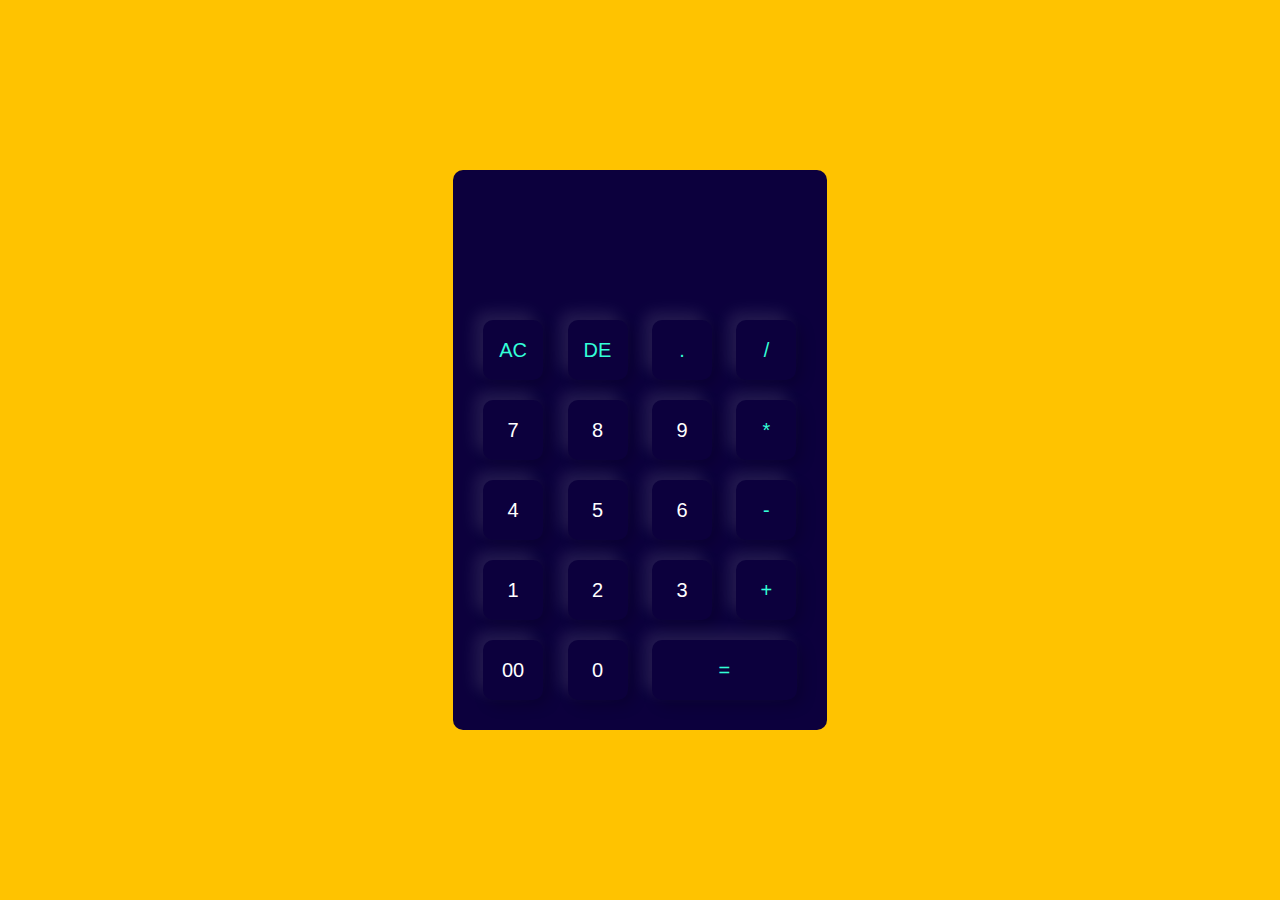
<file: Index.html>
<!DOCTYPE html>
<html lang="en">
<head>
    <meta charset="UTF-8">
    <meta name="viewport" content="width=device-width, initial-scale=1.0">
    <title>Calculator</title>
    <link rel="stylesheet" href="index.css">
</head>
<body>
    <div class="container">
        <div class="calculator">
            <form>
                <div class="display">
                    <input type="text" name="display">
                </div>
                <div>
                    <input type="button" value="AC" onclick="display.value = ''" class="operator">
                    <input type="button" value="DE" onclick="display.value = display.value.toString().slice(0,-1)" class="operator">
                    <input type="button" value="." onclick="display.value += '.'" class="operator">
                    <input type="button" value="/" onclick="display.value += '/'" class="operator">
                </div>
                <div>
                    <input type="button" value="7" onclick="display.value += '7'">
                    <input type="button" value="8" onclick="display.value += '8'">
                    <input type="button" value="9" onclick="display.value += '9'">
                    <input type="button" value="*" onclick="display.value += '*'" class="operator">
                </div>
                <div>
                    <input type="button" value="4" onclick="display.value += '4'">
                    <input type="button" value="5" onclick="display.value += '5'">
                    <input type="button" value="6" onclick="display.value += '6'">
                    <input type="button" value="-" onclick="display.value += '-'" class="operator">
                </div>
                <div>
                    <input type="button" value="1" onclick="display.value += '1'">
                    <input type="button" value="2" onclick="display.value += '2'">
                    <input type="button" value="3" onclick="display.value += '3'">
                    <input type="button" value="+" onclick="display.value += '+'" class="operator">
                </div>
                <div>
                    <input type="button" value="00" onclick="display.value += '00'">
                    <input type="button" value="0" onclick="display.value += '0'">
                    <input type="button" value="=" onclick="display.value = eval(display.value)" class=" equal operator">
                </div>
            </form>
        </div>
    </div>
</body>
</html>
</file>
<file: index.css>
* {
    margin: 0;
    padding: 0;
    font-family: 'Poppins', sans-serif;
    box-sizing: border-box;
}

.container {
    width: 100%;
    height: 100vh;
    background-color: #FFC300;
    display: flex;
    align-items: center;
    justify-content: center;
}

.calculator {
    background-color: #0c003d;
    padding: 20px;
    border-radius: 10px;

}

.calculator form input {
    border: 0;
    outline: 0;
    width: 60px;
    height: 60px;
    border-radius: 10px;
    box-shadow: -8px -8px 15px rgba(255, 255, 255, 0.1), 5px 5px 15px rgba(0, 0, 0, 0.2);
    background: transparent;
    font-size: 20px;
    color: #fff;
    margin: 10px;
}

.calculator form input:hover {
    background-color: #d7cefc;
    color: #330055;
}

form .display {
    display: flex;
    justify-content: flex-end;
    margin: 20px 0;
}

form .display input {
    text-align: right;
    flex: 1;
    font-size: 45px;
    box-shadow: none;
}

form input.equal {
    width: 145px;
}

form input.operator {
    color: #33ffd8;
}
</file>
